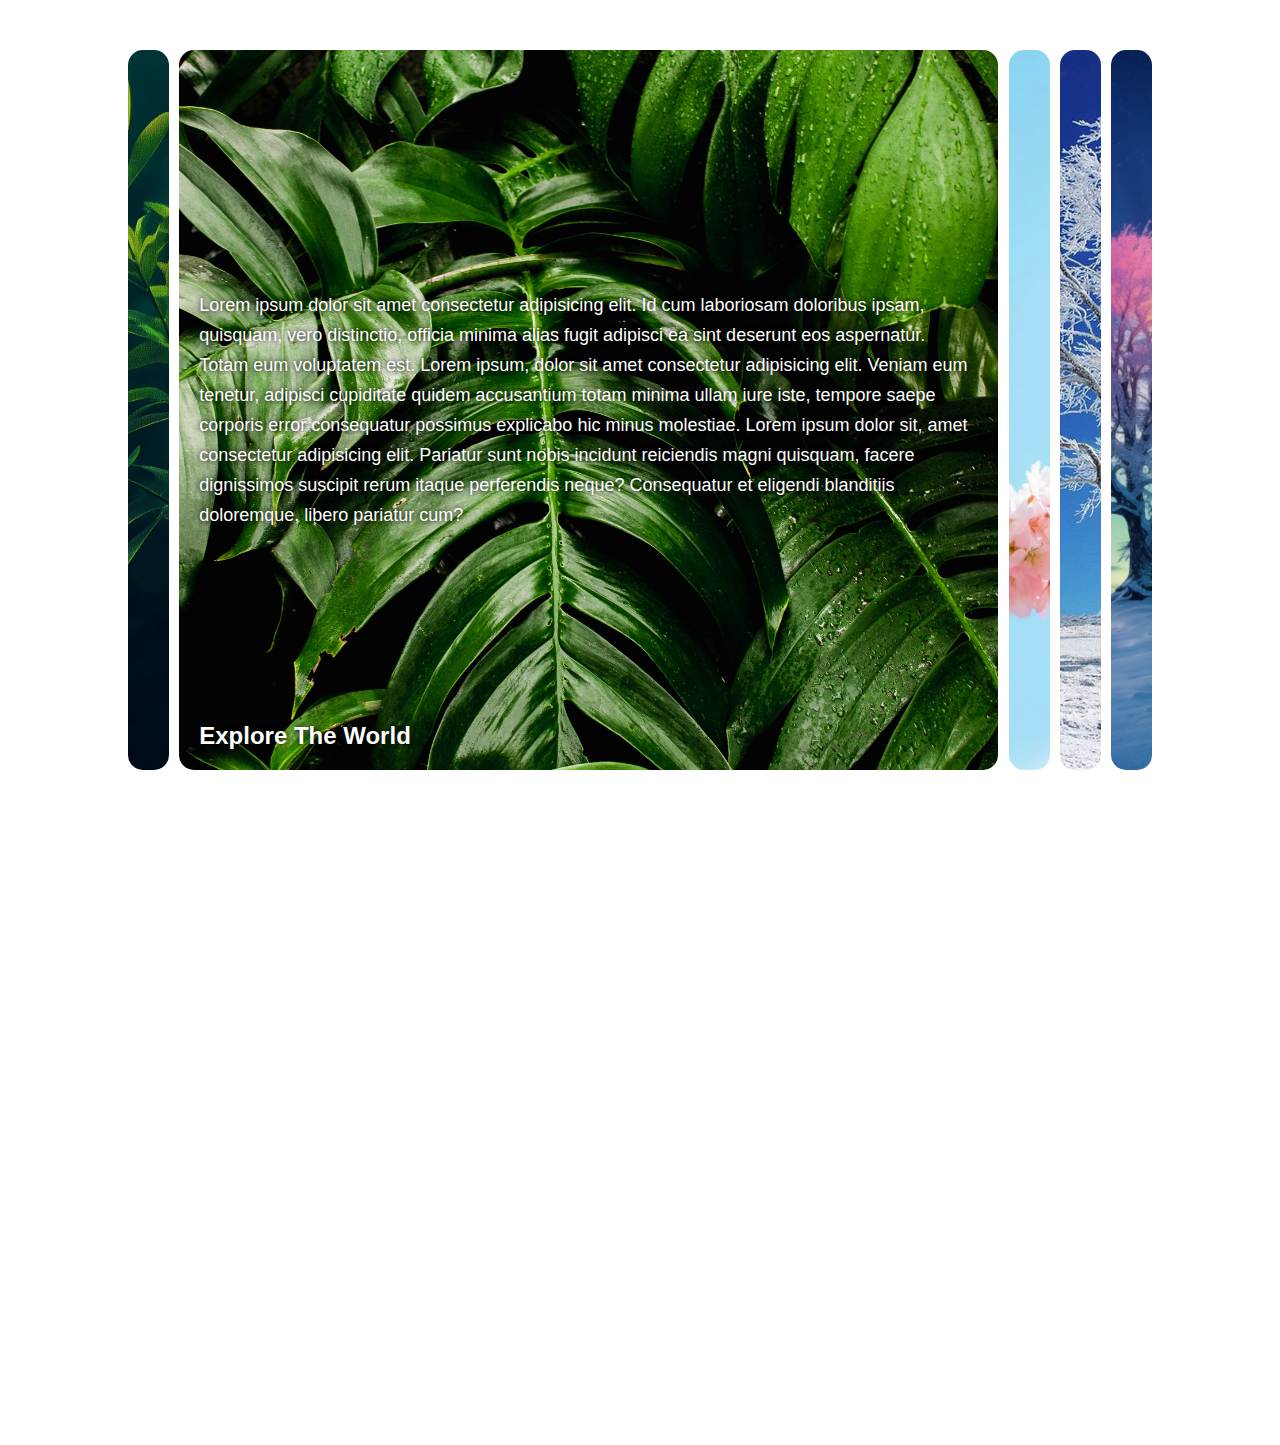
<file: PhotoAnimation/index.html>
<!DOCTYPE html>
<html lang="en">
<head>
    <meta charset="UTF-8">
    <meta name="viewport" content="width=device-width, initial-scale=1.0">
    <title>Document</title>
    <style>
        *{
            margin: 0;
            padding: 0;
            box-sizing: border-box;
            font-family: sans-serif;
        }
        .wrapper{
            width: 80%;
            margin: auto;
            display: flex;
            justify-content: space-between;
            padding: 50px 0px;
        }
        .card{
            width: 4%;
            height: 80vh;
            color: white;
            border-radius: 15px;
            background-size: cover;
            background-position: center;
            cursor: pointer;
            transition: 0.3s ease-in;
            position: relative;
            display: flex;
            justify-content: center;
            align-items: center;
        }
        .card:nth-child(1){
            background-image: url(images/1.webp);
        }
        .card:nth-child(2){
            background-image: url(images/2.jpg);
        }
        .card:nth-child(3){
            background-image: url(images/3.webp);
        }
        .card:nth-child(4){
            background-image: url(images/4.jpg);
        }
        .card:nth-child(5){
            background-image: url(images/5.jpg);
        }
        .card h2{
            position: absolute;
            bottom: 20px;
            left: 20px;
            text-shadow: 0px 0px 5px black;
            opacity: 0;
        }
        .card p{
            font-size: 18px;
            text-shadow: 0px 0px 5px black;
            line-height: 30px;
            padding: 0px 20px;
            opacity: 0;
        }
        .active h2{
            opacity: 1;
            transition: 0.7s ease-in;
        }
        .active p{
            opacity: 1;
            transition: 1s ease-in;
        }
        .active{
            width: 80%;
        }
    </style>
</head>
<body>
    <div class="wrapper">
        <div class="card"><p>Lorem ipsum dolor sit amet consectetur adipisicing elit. Id cum laboriosam doloribus ipsam, quisquam, vero distinctio, officia minima alias fugit adipisci ea sint deserunt eos aspernatur. Totam eum voluptatem est.
            Lorem ipsum, dolor sit amet consectetur adipisicing elit. Veniam eum tenetur, adipisci cupiditate quidem accusantium totam minima ullam iure iste, tempore saepe corporis error consequatur possimus explicabo hic minus molestiae.
            Lorem ipsum dolor sit, amet consectetur adipisicing elit. Pariatur sunt nobis incidunt reiciendis magni quisquam, facere dignissimos suscipit rerum itaque perferendis neque? Consequatur et eligendi blanditiis doloremque, libero pariatur cum?
        </p>
            <h2>Explore The World</h2>
        </div>
        <div class="card active"><p>Lorem ipsum dolor sit amet consectetur adipisicing elit. Id cum laboriosam doloribus ipsam, quisquam, vero distinctio, officia minima alias fugit adipisci ea sint deserunt eos aspernatur. Totam eum voluptatem est.
            Lorem ipsum, dolor sit amet consectetur adipisicing elit. Veniam eum tenetur, adipisci cupiditate quidem accusantium totam minima ullam iure iste, tempore saepe corporis error consequatur possimus explicabo hic minus molestiae.
            Lorem ipsum dolor sit, amet consectetur adipisicing elit. Pariatur sunt nobis incidunt reiciendis magni quisquam, facere dignissimos suscipit rerum itaque perferendis neque? Consequatur et eligendi blanditiis doloremque, libero pariatur cum?
        </p>
            <h2>Explore The World</h2>
        </div>
        <div class="card"><p>Lorem ipsum dolor sit amet consectetur adipisicing elit. Id cum laboriosam doloribus ipsam, quisquam, vero distinctio, officia minima alias fugit adipisci ea sint deserunt eos aspernatur. Totam eum voluptatem est.</p>
            <h2>Explore The World</h2>
        </div>
        <div class="card"><p>Lorem ipsum dolor sit amet consectetur adipisicing elit. Id cum laboriosam doloribus ipsam, quisquam, vero distinctio, officia minima alias fugit adipisci ea sint deserunt eos aspernatur. Totam eum voluptatem est.
            Lorem ipsum, dolor sit amet consectetur adipisicing elit. Veniam eum tenetur, adipisci cupiditate quidem accusantium totam minima ullam iure iste, tempore saepe corporis error consequatur possimus explicabo hic minus molestiae.
            Lorem ipsum dolor sit, amet consectetur adipisicing elit. Pariatur sunt nobis incidunt reiciendis magni quisquam, facere dignissimos suscipit rerum itaque perferendis neque? Consequatur et eligendi blanditiis doloremque, libero pariatur cum?
        </p>
            <h2>Explore The World</h2>
        </div>
        <div class="card"><p>Lorem ipsum dolor sit amet consectetur adipisicing elit. Id cum laboriosam doloribus ipsam, quisquam, vero distinctio, officia minima alias fugit adipisci ea sint deserunt eos aspernatur. Totam eum voluptatem est.
            Lorem ipsum, dolor sit amet consectetur adipisicing elit. Veniam eum tenetur, adipisci cupiditate quidem accusantium totam minima ullam iure iste, tempore saepe corporis error consequatur possimus explicabo hic minus molestiae.
            Lorem ipsum dolor sit, amet consectetur adipisicing elit. Pariatur sunt nobis incidunt reiciendis magni quisquam, facere dignissimos suscipit rerum itaque perferendis neque? Consequatur et eligendi blanditiis doloremque, libero pariatur cum?
        </p>
            <h2>Explore The World</h2>
        </div>
    </div>
</body>
<script>
    let allCarts=document.querySelectorAll(".card");
    allCarts.forEach((item,index)=>{
        item.addEventListener("click",()=>{
            allCarts.forEach((subItem,i)=>{
                if(index!=i){
                        subItem.classList.remove("active")
                }
            })
            item.classList.add("active");
        })
    })
</script>
</html>
</file>
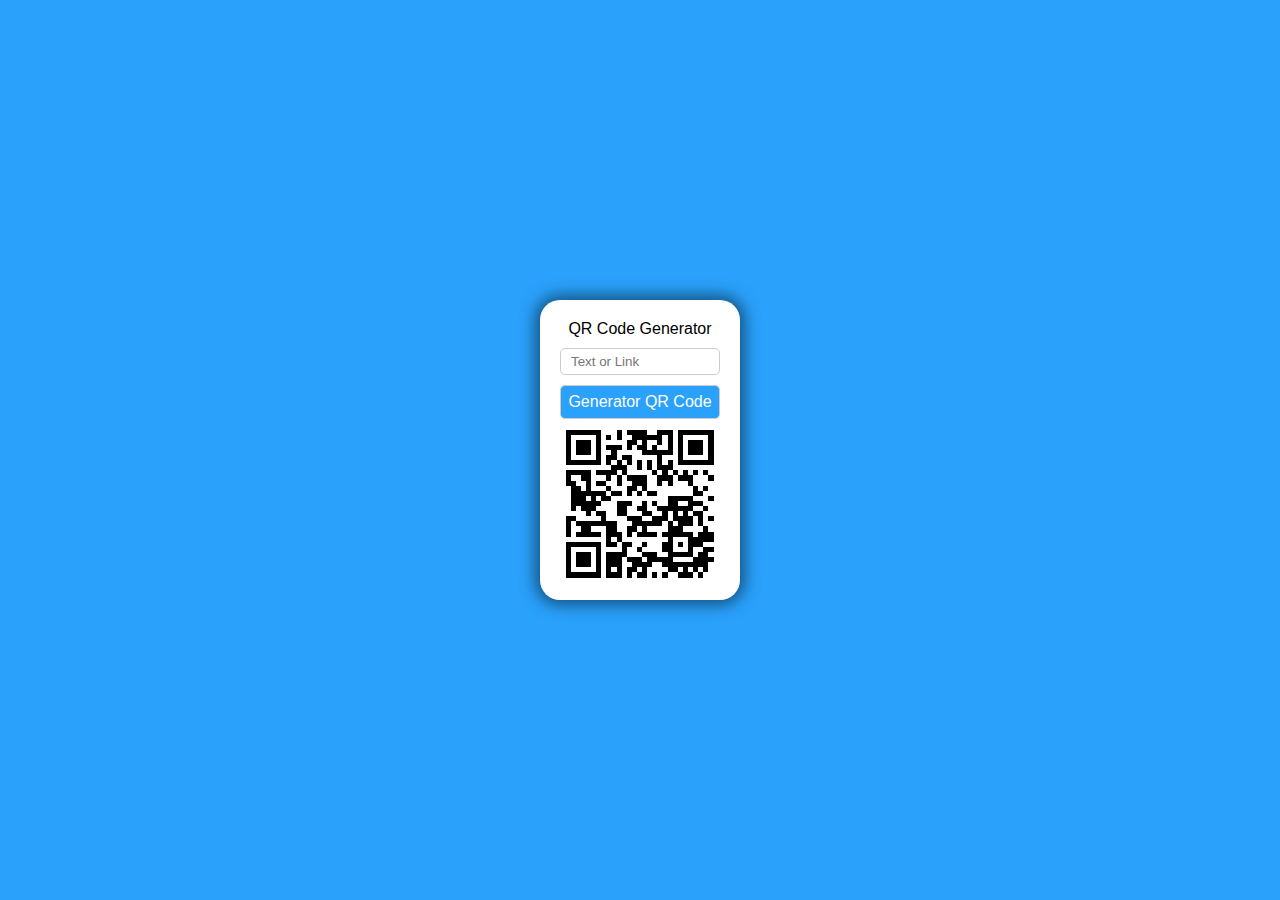
<file: QR Code Generator/index.html>
<!DOCTYPE html>
<html lang="en">
<head>
    <meta charset="UTF-8">
    <meta name="viewport" content="width=device-width, initial-scale=1.0">
    <title>QR Code Generator</title>
    <link rel="stylesheet" href="style.css">
</head>
<body>
    <div class="container">
        <p>QR Code Generator</p>
        <input type="text" placeholder="Text or Link" autofocus name="inputbox" id="inputbox">
        <button onclick="generateQr()">Generator QR Code</button>
        <img src="download.png" alt="" id="imgtag">
    </div>
</body>
<script src="app.js"></script>
</html>
</file>
<file: QR Code Generator/style.css>
*{
    margin: 0;
    padding: 0;
    box-sizing: border-box;
    font-family: sans-serif;
}
body{
    width: 100%;
    height: 100vh;
    background-color: rgb(42, 161, 251);
    display: flex;
    justify-content: center;
    align-items: center;
}
.container{
    width: 200px;
    height: 300px;
    background-color: white;
    border-radius: 20px;
    padding: 20px;
    text-align: center;
    box-shadow: 0px 0px 15px 5px rgb(21, 84, 132);
}
.container input{
    width: 100%;
    padding: 5px 10px;
    margin: 10px 0px;
    outline: none;
    border: 1px solid #ccc;
    border-radius: 5px;
}
.container button{
    width: 100%;
    padding: 7px 0px;
    background-color: rgb(42, 161, 251);
    color: white;
    border-radius: 5px;
    border: 1px solid #ccc;
    cursor: pointer;
    font-size: 16px;
    transition: 0.3s;
    margin-bottom: 10px;
}
.container button:hover{
    transform: scale(0.9);
}
</file>
